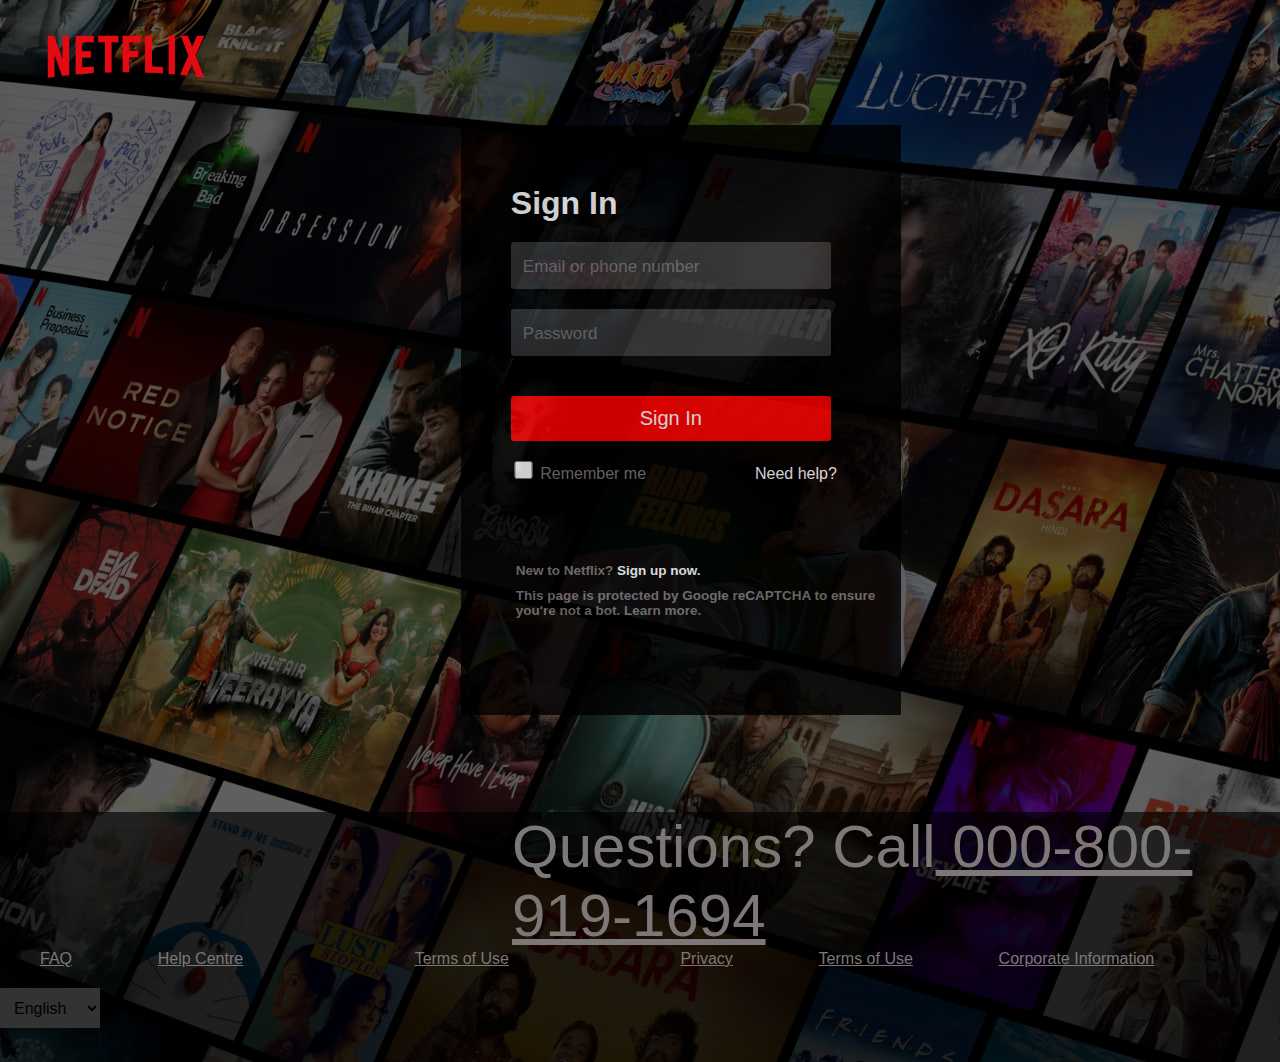
<file: index.html>
<!DOCTYPE html>
<html lang="en">
<head>
    <meta charset="UTF-8">
    <meta http-equiv="X-UA-Compatible" content="IE=edge">
    <meta name="viewport" content="width=device-width, initial-scale=1.0">
    <title>Netflix Sign in Page</title>
    <link rel="stylesheet" href="style.css">
</head>
<body>
    <form action="index.html" method="post">
    <div class="logo">
        <img src="logo.png" alt="">
    </div>

    <div class="container">
        <h1>Sign In</h1>
    </form>
        <div class="form">
            <input type="text" placeholder="Email or phone number">
            <input type="password" placeholder="Password">
            <form action="signin.html" method="post">
            <input type="submit" value="Sign In">
            
        </form>
            <input type="checkbox">
            <label>Remember me</label>
            <a href="#">Need help?</a>
        </div>
        <div class="content">
            <h2>New to Netflix? <a href="signup.html">Sign up now.</a> </h2> <br>
            <h2>This page is protected by Google reCAPTCHA to ensure you're not a bot. Learn more.</h2>
        </div>
    </div>

    <footer>
        <div class="ftr">
            <p>Questions?  Call<a  href="#"> 000-800-919-1694</a></p>
        </div>
    
    <div class="ftr-content">
        <a href="#">FAQ</a>
        <a href="#">Help Centre</a><br>
        <a href="#">Terms of Use</a><br>
        <a href="#">Privacy </a>
        <a href="#">Terms of Use</a>
        <a href="#">Corporate Information</a><br>
</div>


    <div>
        <select class="lang">
            <option>English</option>
            <option>hindi</option>
        </select>
    </div>
    </footer>
</body>
</html>
</file>
<file: style.css>
*{
    margin: 0;
    padding: 0;
    font-family: sans-serif;
   
}

body{
    background: rgba(0, 0, 0, 0.5) url('netflix.jpg');
    background-blend-mode: darken;
    width: fit-content;
    height: 1000px;
}

.logo img{
    width: 15%;
    margin-left: 30px;
}

.container{
    position: absolute;
    margin-left: 36%;
    margin-top: 1%;
    width: 440px;
    height: 590px;
    background-color: #000;
    opacity: 0.8;
}

.container h1{
    color: #fff;
    margin-top: 60px;
    margin-left: 50px;
}

input{
    margin-left: 50px;
    margin-top: 20px;
    width: 320px;
    height: 47px;
    background-color: #333;
    border-radius: 3px;
    border: none;
    font-size: 20px;
}

input::placeholder{
    font-size: 17px;
    margin-left: 15px;
    padding: 12px;
}

input[type=submit]{
    width: 320px;
    height: 45px;
    background-color: red;
    color: #fff;
    border-radius: 3px;
    cursor: pointer;
    margin-top: 40px;
}

input[type=checkbox]{
    width: 25px;
    height: 18px;
    border-radius: 5px;
}

label{
    color: rgb(125, 119, 119);
}

.form a{
    float: right;
    margin-top: 24px;
    margin-right: 64px;
    color: rgb(125, 119, 119);
    text-decoration: none;
}

.content{
    position: absolute;
    margin-top: 80px;
    font-size: 9px;
    margin-left: 55px;
}

.content h2{
    color: rgb(125, 119, 119);
}

.container a{
    color: #fff;
    text-decoration: none;
}
footer{
position: absolute;
margin-top:700px ;
z-index: 2;
width:100% ;
background: rgba(0, 0, 0, 0.65);
height:250px ;

}
.ftr p {
   color: rgb(125, 119, 119);
   margin-left: 40% ;
}
.ftr a {
    color: rgb(125, 119, 119);
 }
 .ftr-content{
    /* margin-bottom: 30px;
	width: 70%;
	font-size: 1em;
	display: flex;
	justify-content: space-evenly; */
    position: relative;
    display: flex;
    justify-content:space-between;
    margin: 0px 40px;
    flex-wrap: wrap;
    text-decoration: underline;
 }
.ftr-content a{
    color: rgb(125, 119, 119);  
    text-decoration: underline;
}
   
 
 .lang{
    width: 100px;
    height: 40px;
    border: none;
    font-size: inherit;
    padding-left: 10px;
    background-color: #333;
    margin-top: 20px;
 }

.formm{
    text-decoration: none;
}
/* .one{
    color: #fff;
    font-size: 60px;
    margin-left: 170px;
    margin-top: 190px;
}
.two{
    color: #fff;
    font-size: 50px;
    margin-left: 170px;
    margin-top: 9px;
} */
p{
    color: #fff;
    font-size: 60px;
}
.button{
    
    background-color: #e50914;
    color: white;
    height: 0.1px;
    width: 0.5px;
}
</file>
